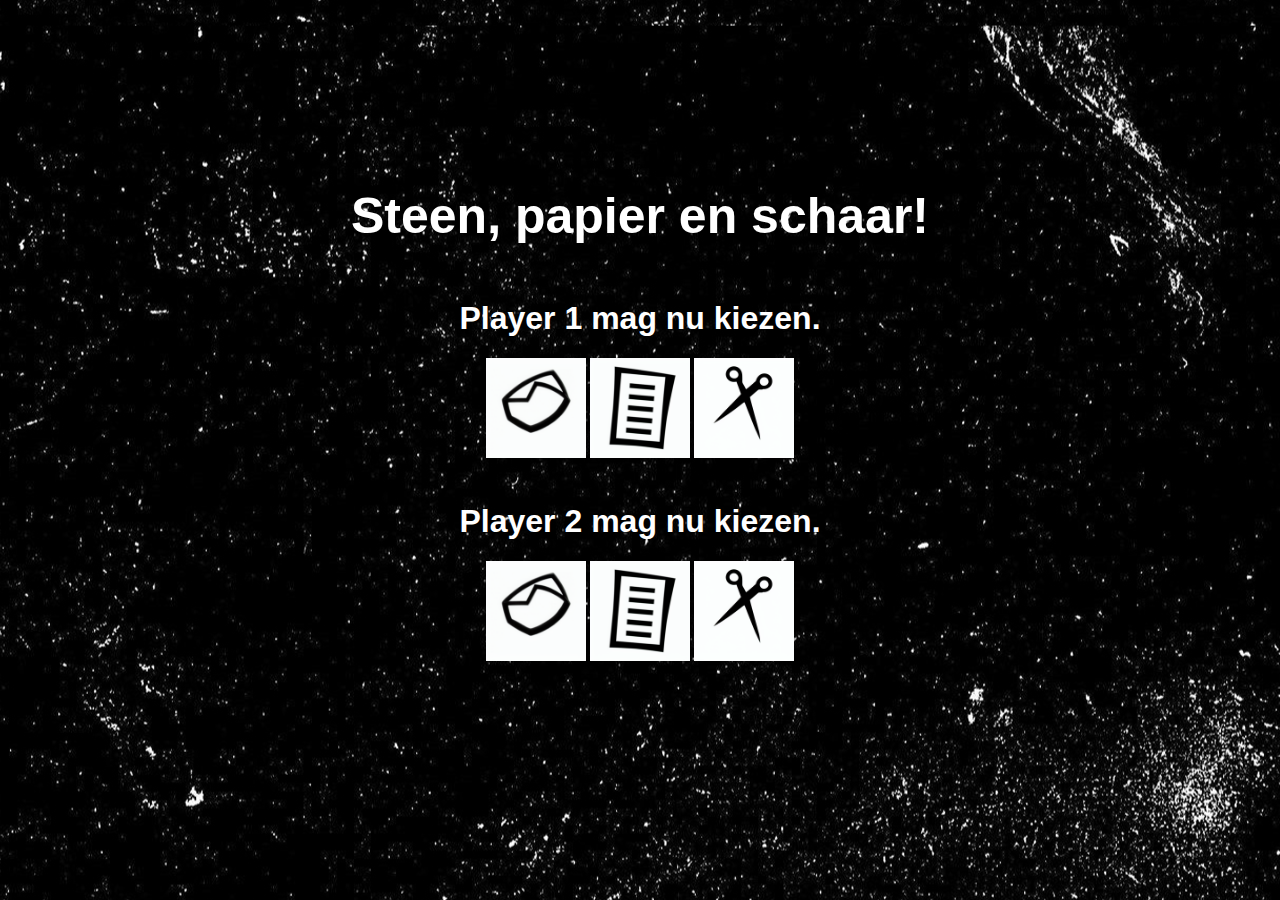
<file: Rock Paper Scissors/index.html>
<!DOCTYPE html>
<html lang="en">

<head>
    <meta charset="UTF-8" />
    <meta name="viewport" content="width=device-width, initial-scale=1.0" />
    <title>Steen papier schaar</title>
    <script src="script.js"></script>
    <link rel="stylesheet" href="style.css">
</head>

<body>
    <h1 class="head">Steen, papier en schaar!</h1>
    <h1 id="player1Heading">Player 1 mag nu kiezen.</h1>
    <div id="player1Menu" class="player-menu">
        <img id="RockImg" src="rock.png" alt="none" onclick="playerChoice('rock', 'player1')" />
        <img id="PaperImg" src="paper.png" alt="none" onclick="playerChoice('paper', 'player1' )" />
        <img id="ScissorImg" src="scissors.png" alt="none" onclick="playerChoice('scissors', 'player1')" />
        <h3 id="gekozen"></h3>
    </div>

    <h1 id="player2Heading">Player 2 mag nu kiezen.</h1>
    <div id="player2Menu" class="player-menu">
        <img id="RockImg1" src="rock.png" alt="none" onclick="playerChoice('rock', 'player2')" />
        <img id="PaperImg1" src="paper.png" alt="none" onclick="playerChoice('paper', 'player2')" />
        <img id="ScissorImg1" src="scissors.png" alt="none" onclick="playerChoice('scissors', 'player2')" />
        <h3 id="gekozen2"></h3>
    </div>

    <h2 id="result"></h2>
</body>

</html>
</file>
<file: Rock Paper Scissors/style.css>
body {
    background-image: url(stars_black_sky_hd_black_aesthetic.png);
    display: flex;
    flex-direction: column;
    align-items: center;
    padding-top: 120px;
}

h3,
h1,
h2 {
    color: white;
}

.head {
    font-size: 50px;
}

html {
    font-family: sans-serif;
    margin-top: 2%;
}

.container {
    display: flex;
    justify-content: center;
}

img {
    width: 100px;
    height: 100px;
}

.images {
    display: flex;
    justify-content: center;
}

.images-text {
    display: flex;
    justify-content: center;
    gap: 50px;
}

.images-text button {
    padding: 10px;
    border-radius: 8px;
}
</file>
